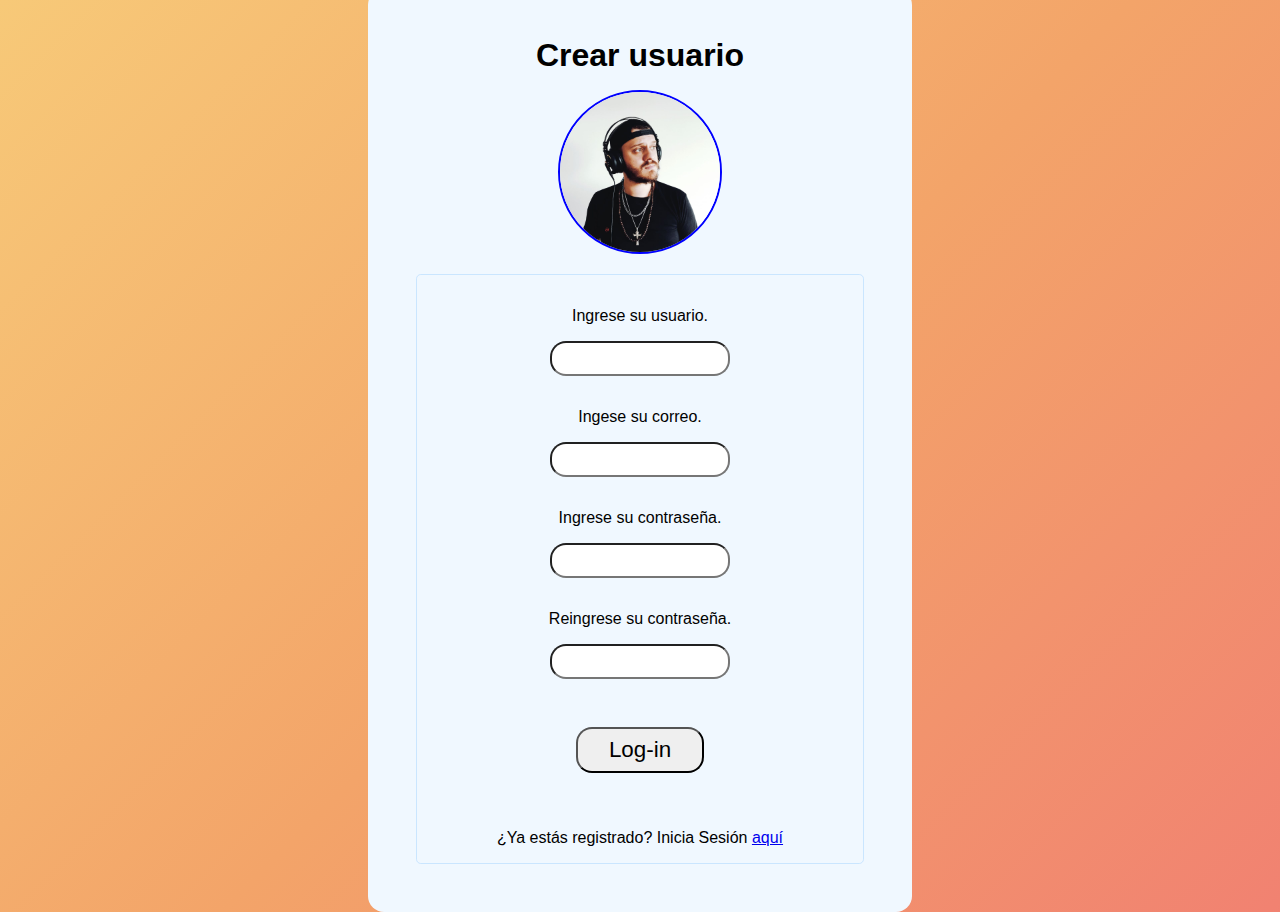
<file: index.html>
<!DOCTYPE html>
<html lang="en">
<head>
    <meta charset="UTF-8">
    <meta http-equiv="X-UA-Compatible" content="IE=edge">
    <meta name="viewport" content="width=device-width, initial-scale=1.0">
    <title>Login</title>
    <link rel="stylesheet" href="./css/styles.css">
</head>
<body>

        <div class="container">
            <div class="login-container">

                <h1 id="titulo">Crear usuario</h1>

                <img class="login-ejemplo" src="./img/Mauricio.jpg" alt="img-login">

                <form class="form-container" action="login" method="get">

                    <label for="usuario">Ingrese su usuario.</label>
                    <input type="text" name="" id="usuario" required>

                    <label for="email">Ingese su correo.</label>
                    <input type="email" name="" id="email" required>

                    <label for="contraseña">Ingrese su contraseña.</label>
                    <input type="password" name="" id="contraseña" required>

                    <label for="confirmar-contraseña">Reingrese su contraseña.</label>
                    <input type="password" name="" id="confirmar-contraseña" required>

                    <input class="submit-btn" type="submit" value="Log-in">

                    <span class="pregunta"> ¿Ya estás registrado? Inicia Sesión 
                        <a href="./inicia-sesión.html">aquí</a>
                    </span>

                </form>

            </div>
            
        </div>

      
</body>
</html>
</file>
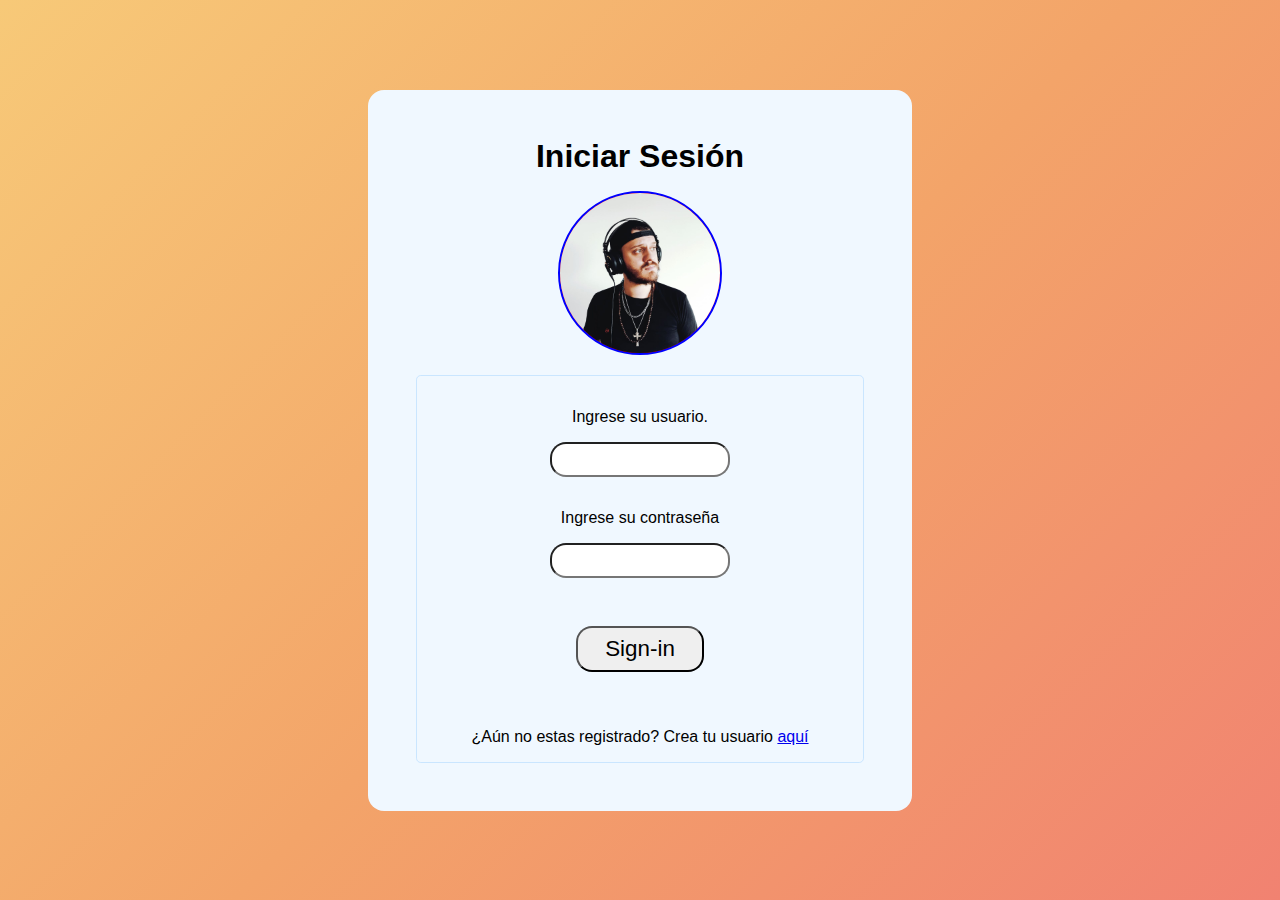
<file: inicia-sesión.html>
<!DOCTYPE html>
<html lang="en">
<head>
    <meta charset="UTF-8">
    <meta http-equiv="X-UA-Compatible" content="IE=edge">
    <meta name="viewport" content="width=device-width, initial-scale=1.0">
    <title>Iniciar Sesión</title>
    <link rel="stylesheet" href="./css/styles.css">
</head>
<body>
    <div class="container">
        <div class="login-container">

            <h1 id="titulo">Iniciar Sesión</h1>

            <img class="login-ejemplo" src="./img/Mauricio.jpg" alt="img-login">

            <form class="form-container" action="login" method="get">

                <label for="usuario">Ingrese su usuario.</label>
                <input type="text" name="" id="usuario" required>

            
                <label for="contraseña">Ingrese su contraseña</label>
                <input type="password" name="" id="contraseña" required>

                <input class="submit-btn" type="submit" value="Sign-in">

                <span class="pregunta"> ¿Aún no estas registrado? Crea tu usuario 
                    <a href="./index.html">aquí</a>
                </span>

            </form>

        </div>
        
    </div>
</body>
</html>
</file>
<file: css/styles.css>
@import url('https://fonts.googleapis.com/css?family=Poppins:400,500,600,700,800,900&display=swap');

* {
    margin: 0;
    padding: 0;
    font-family: Verdana, Geneva, Tahoma, sans-serif, 'Gill Sans MT', Calibri, 'Trebuchet MS', sans-serif;
}


body {
  width: 100%;
  height:100vh;
  background: linear-gradient(-45deg, #3f51b1 0%, #5a55ae 13%, #7b5fac 25%, #8f6aae 38%, #a86aa4 50%, #cc6b8e 62%, #f18271 75%, #f3a469 87%, #f7c978 100%);;
  background-size: 400% 400%;
  animation: animate 7.5s ease-in-out infinite;
  display: flex;
  justify-content: center;
  align-items: center;
}

h2{
    color: #fff;
    background: rgba(255,255,255,.2);
    padding: 20px;
    font-size: 50px;
    border-radius: 10px;
  }
  
  @keyframes animate{
    0%{
      background-position: 0 50%;
    }
    50%{
      background-position: 100% 50%;
    }
    100%{
      background-position: 0 50%;
    }
  }


.container{
  width: 100%;
  height:80vh;
  display: flex;
  justify-content: center;
  align-items: center;
  
}

#titulo {
    margin: 1rem 0;
}


label {
    font-size: 1rem;
    margin-top: 1rem;
}

label:hover {
    cursor: pointer;
}

input {
    
 border-radius: 1rem;
 margin: 1rem ;
 padding: 0.5rem;
 width: 10rem;

}

input:hover{
    background-color: rgb(206, 232, 255);
}

.submit-btn {
    width: 8rem;
    font-size: 1.4rem;
    margin-top: 2rem;
}

.submit-btn:hover {
    cursor: pointer;
    background-color: white ;
    color: black;
}


.login-container {

    text-align: center;
    background-color: aliceblue;
    width: 30rem;
    border-radius: 1rem;
    padding: 2rem;
    
}

.form-container {
    display: flex;
    flex-direction: column;
    margin: 1rem ;
    justify-content: center;
    align-items: center;
    border: 1px solid rgb(202, 230, 255);
    padding: 1rem;
    border-radius: 0.3rem ;
    
}

.login-ejemplo {
    width: 10rem;
    
    border: 2px solid blue;
    border-radius: 6rem;
    background-color: red;
}

.pregunta  {
    margin-top: 2.5rem;
    
}
</file>
